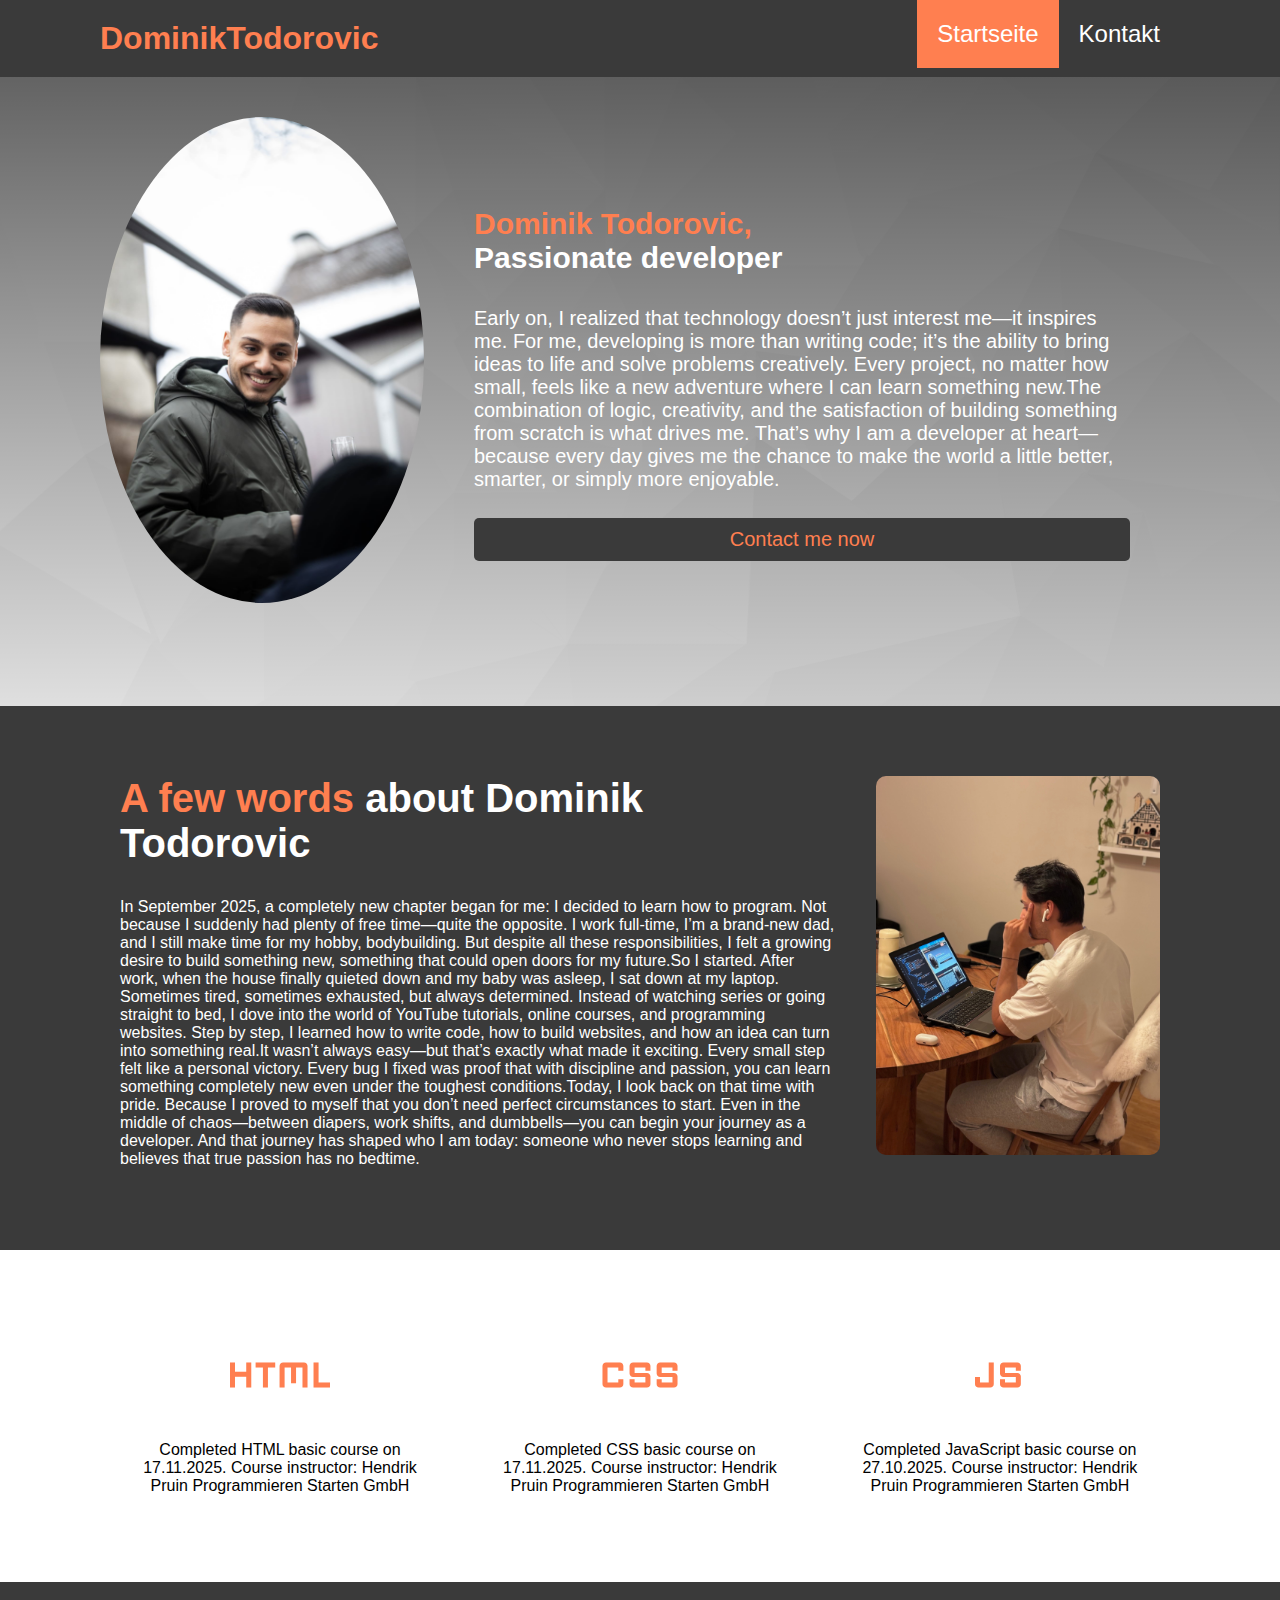
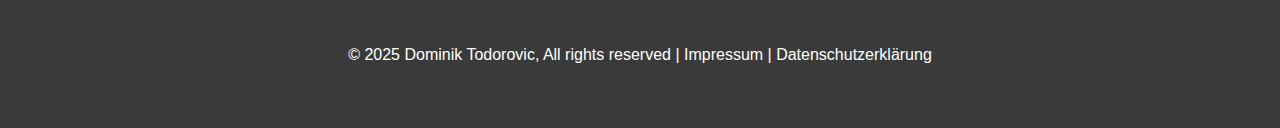
<file: index.html>
<!DOCTYPE html>
<html lang="de">
<head>
    <meta charset="UTF-8">
    <meta http-equiv="X-UA-Compatible" content="IE=edge">
    <meta name="viewport" content="width=device-width, initial-scale=1.0">
    <meta name="description" content="Hier findest du das komplette Dominik Todorovic Protfolie">
    <meta name="keywords" content="Dominik Todorovic Portfolio">
    <title>Dominik Todorovic Portfolio Website</title>
    <link rel="stylesheet" href="https://fonts.googleapis.com/css2?family=Material+Symbols+Outlined:opsz,wght,FILL,GRAD@24,400,0,0&icon_names=htmlc" />
    <link rel="stylesheet" href="css/style.css">
</head>
<body>
    <header>
        <nav id="main-nav">
            <div class="standard-container">
                <h1>DominikTodorovic</h1>
                <ul>
                    <li><a class="active-page" href="/index.html">Startseite</a></li>
                    <li><a href="/contact.html">Kontakt</a></li>
                </ul>
            </div>
        </nav>
        <div id="welcome">
            <div class="standard-container">
                <div class="welcome-img">
                    <img src="/img/Foto_Dominik_03.JPG" alt="Domink Todorovic Profilbild">
                </div>
                <div class="welcome-content">
                    <h2><span class="text-highlighted">Dominik Todorovic,</span><br>Passionate developer</h2>
                    <p>Early on, I realized that technology doesn’t just interest me—it inspires me. For me, developing is more than writing code; it’s the ability to bring ideas to life and solve problems creatively. Every project, no matter how small, feels like a new adventure where I can learn something new.The combination of logic, creativity, and the satisfaction of building something from scratch is what drives me. That’s why I am a developer at heart—because every day gives me the chance to make the world a little better, smarter, or simply more enjoyable.</p>
                    <a class="btn" href="/contact.html">Contact me now</a>
                </div>
            </div>
        </div>
    </header>

    <section id="about">
        <div class="standard-container">
            <div class="about-content">
                <h2><span class="text-highlighted">A few words </span>about Dominik Todorovic</h2>
                <p>In September 2025, a completely new chapter began for me: I decided to learn how to program. Not because I suddenly had plenty of free time—quite the opposite. I work full-time, I’m a brand-new dad, and I still make time for my hobby, bodybuilding. But despite all these responsibilities, I felt a growing desire to build something new, something that could open doors for my future.So I started. After work, when the house finally quieted down and my baby was asleep, I sat down at my laptop. Sometimes tired, sometimes exhausted, but always determined. Instead of watching series or going straight to bed, I dove into the world of YouTube tutorials, online courses, and programming websites. Step by step, I learned how to write code, how to build websites, and how an idea can turn into something real.It wasn’t always easy—but that’s exactly what made it exciting. Every small step felt like a personal victory. Every bug I fixed was proof that with discipline and passion, you can learn something completely new even under the toughest conditions.Today, I look back on that time with pride. Because I proved to myself that you don’t need perfect circumstances to start. Even in the middle of chaos—between diapers, work shifts, and dumbbells—you can begin your journey as a developer. And that journey has shaped who I am today: someone who never stops learning and believes that true passion has no bedtime.</p>
            </div>
            <div class=" about-img">
                <img src="/img/Foto_Dominik_02.jpg" alt="Dominik Todorovic about">
            </div>
        </div>
    </section>

    <section id="skills">
               <div class="standard-container">
            <div class="skill">
                <span class="material-symbols-outlined">html</span>
                <p>Completed HTML basic course on 17.11.2025. Course instructor: Hendrik Pruin Programmieren Starten GmbH</p>
            </div>
            <div class="skill">
                <span class="material-symbols-outlined">css</span>
                <p>Completed CSS basic course on 17.11.2025. Course instructor: Hendrik Pruin Programmieren Starten GmbH</p>
            </div>
            <div class="skill">
                <span class="material-symbols-outlined">javascript</span>
                <p>Completed JavaScript basic course on 27.10.2025. Course instructor: Hendrik Pruin Programmieren Starten GmbH</p>
            </div>
    </section>
    
    <footer id="main-footer">
        <div class="standard-container">
            <p>&copy; 2025 Dominik Todorovic, All rights reserved | <a href="/impressum.html">Impressum</a> | <a href="/datenschutz.html">Datenschutzerklärung</a></p>


        </div>
    </footer>
        </div>

    
</body>
</html>
</file>
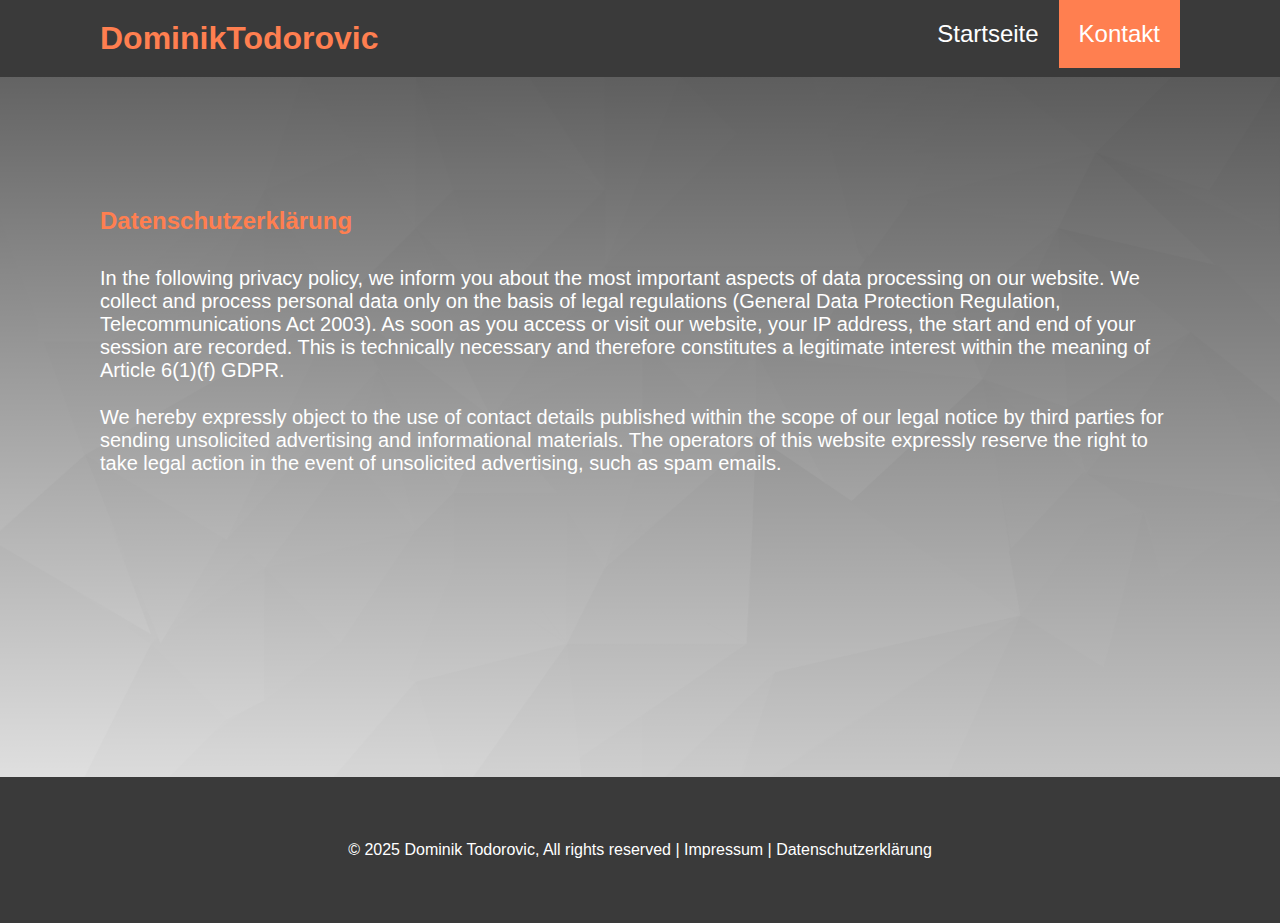
<file: datenschutz.html>
<!DOCTYPE html>
<html lang="de">
<head>
    <meta charset="UTF-8">
    <meta http-equiv="X-UA-Compatible" content="IE=edge">
    <meta name="viewport" content="width=device-width, initial-scale=1.0">
    <meta name="description" content="Nehme noch heute mit Dominik Todorovic Kontakt auf">
    <meta name="keywords" content="Dominik Todorovic Kontakt">
    <title>Dominik Todorovic Kontakt</title>
    <link rel="stylesheet" href="css/style.css">
</head>
<body>
    <header>
        <nav id="main-nav">
            <div class="standard-container">
                <h1>DominikTodorovic</h1>
                <ul>
                    <li><a href="..index.html">Startseite</a></li>
                    <li><a class="active-page" href="contact.html">Kontakt</a></li>
                </ul>
            </div>
        </nav>
        <div id="datenschutz-heading">
            <div class="standard-container">
            <div class="datenschutz-content">
                <h2><span class="text-highlighted">Datenschutzerklärung</span></h2>
                <p>In the following privacy policy, we inform you about the most important aspects of data processing on our website. We collect and process personal data only on the basis of legal regulations (General Data Protection Regulation, Telecommunications Act 2003). As soon as you access or visit our website, your IP address, the start and end of your session are recorded. This is technically necessary and therefore constitutes a legitimate interest within the meaning of Article 6(1)(f) GDPR.</p>
                <p>We hereby expressly object to the use of contact details published within the scope of our legal notice by third parties for sending unsolicited advertising and informational materials. The operators of this website expressly reserve the right to take legal action in the event of unsolicited advertising, such as spam emails.</p>
            </div>
            </div>
        </div>
    </header>
    
    </section>
    <footer id="main-footer">
        <div class="standard-container">
            <p>&copy; 2025 Dominik Todorovic, All rights reserved | <a href="impressum.html">Impressum</a> | <a href="datenschutz.html">Datenschutzerklärung</a></p>
        </div>
    </footer>
        </div>

    
</body>
</html>
</file>
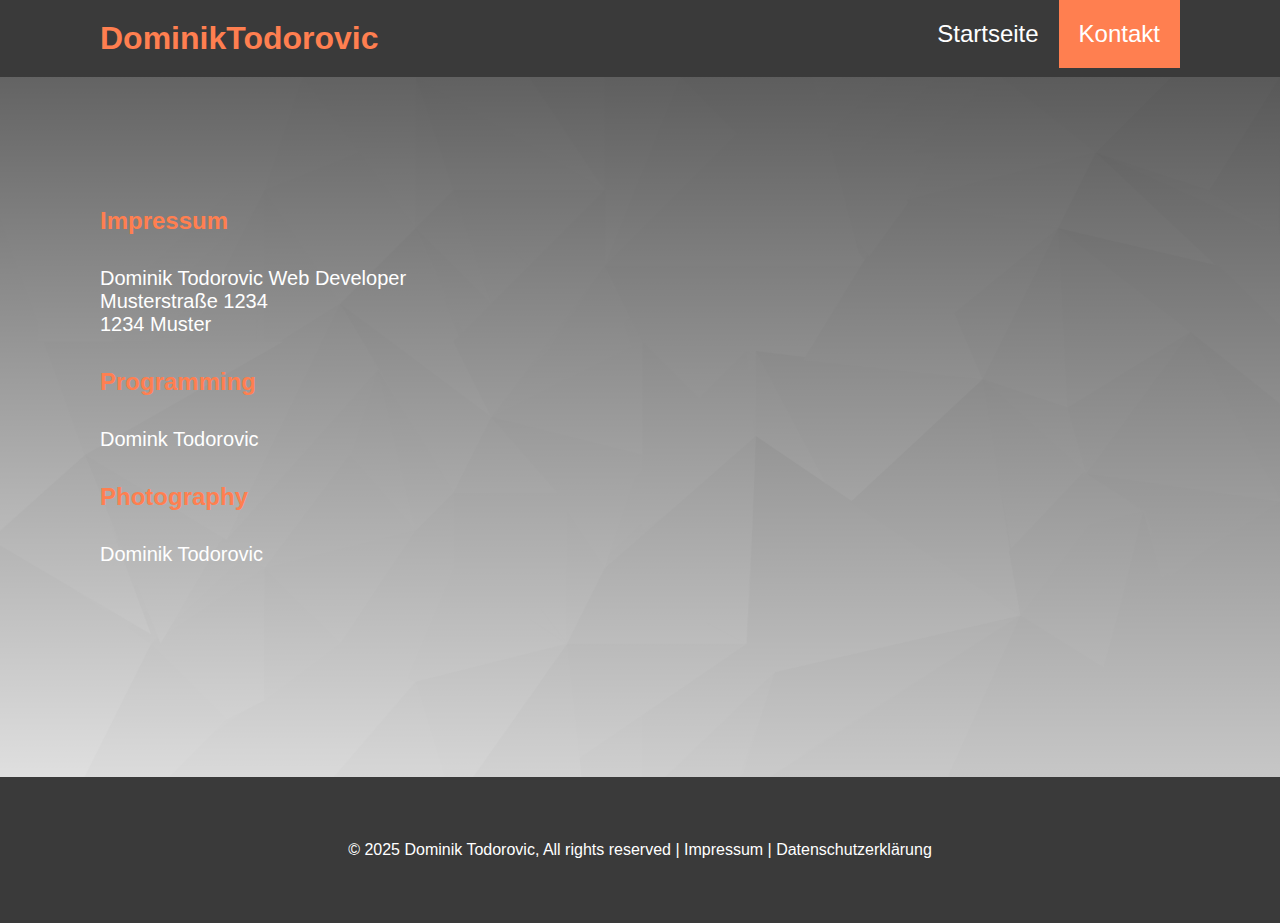
<file: impressum.html>
<!DOCTYPE html>
<html lang="de">
<head>
    <meta charset="UTF-8">
    <meta http-equiv="X-UA-Compatible" content="IE=edge">
    <meta name="viewport" content="width=device-width, initial-scale=1.0">
    <meta name="description" content="Nehme noch heute mit Dominik Todorovic Kontakt auf">
    <meta name="keywords" content="Dominik Todorovic Kontakt">
    <title>Dominik Todorovic Kontakt</title>
    <link rel="stylesheet" href="/css/style.css">
</head>
<body>
    <header>
        <nav id="main-nav">
            <div class="standard-container">
                <h1>DominikTodorovic</h1>
                <ul>
                    <li><a href="/index.html">Startseite</a></li>
                    <li><a class="active-page" href="/contact.html">Kontakt</a></li>
                </ul>
            </div>
        </nav>
        <div id="impressum-heading">
            <div class="standard-container">
            <div class="impressum-content">
                <h2><span class="text-highlighted">Impressum</span></h2>
                <p>Dominik Todorovic Web Developer<br>Musterstraße 1234 <br>1234 Muster</p>
                <h2><span class="text-highlighted">Programming</span></h2>
                <p>Domink Todorovic</p>
                <h2><span class="text-highlighted">Photography</span></h2>
                <p>Dominik Todorovic</p>
            </div>
            </div>
        </div>
    </header>
    
    </section>
    <footer id="main-footer">
        <div class="standard-container">
            <p>&copy; 2025 Dominik Todorovic, All rights reserved | <a href="/impressum.html">Impressum</a> | <a href="/datenschutz.html">Datenschutzerklärung</a></p>
        </div>
    </footer>
        </div>

    
</body>
</html>
</file>
<file: css/style.css>
* {
    font-family: Arial, Helvetica, sans-serif;
    box-sizing: border-box;
    padding: 0px;
    margin: 0px; 
}

h1, h2, h3, h4, h5, h6 {
    padding-bottom: 20px; 


}

a {
    color: #3A3A3A; 
    text-decoration: none; 
}

p {
    padding-top: 12px; 
    padding-bottom: 12px; 
}


/* ------ Hilfsklassen ------*/

.standard-container {
    max-width: 1080px;
    margin: 0 auto;
}

.text-highlighted {
    color: coral; 
}

.btn {
    display: block;
    font-size: 20px;
    background-color: #3A3A3A;
    color: coral; 
    padding: 10px 15px; 
    text-align: center; 
    border-radius: 5px; 
    margin: 15px 0px; 
}

.btn:hover {
    background-color: coral;
    color: white;
}

/* ------ Navigationsleiste ------*/

#main-nav {
    background-color: #3A3A3A;
}

#main-nav:after {
    content: "";
    display: block; 
    clear: both; 
}

#main-nav h1 {
    float: left; 
    color: coral;
    padding-top: 20px; 
}

#main-nav a{
    color: white;
}

#main-nav ul {
    float: right;
    list-style: none;
}

#main-nav ul li {
    float: left; 
}

#main-nav ul li a {
    display: block;
    font-size: 24px;
    padding: 20px; 
    text-align: center;

}

#main-nav ul li a.active-page {
    background-color: coral;
    columns: white;
}

#main-nav ul li a:hover {
    background-color: coral;
    columns: white;
}

/* ------ Willkommens Sektion ------*/

#welcome {
    background-image: linear-gradient(rgba(0,0,0, 0.6), rgba(0,0,0, 0.06)), url(../img/Banner_Light.jpg);
    background-repeat: no-repeat; 
    background-size: cover; 
    min-height: 500px;
}

#welcome:after {
    content:"";
    display: block; 
    clear: both; 
}

#welcome .welcome-content {
    float: right;
    width: 70%;
    color: white;
    padding: 130px 50px ;
}

#welcome .welcome-img {
    float: left;
    width: 30%; 
    padding-top: 40px; 
}

#welcome .welcome-img img {
  width: 100%; 
   border-radius: 50%; 
}
  

#welcome .welcome-content {
    font-size: 20px;
}

/* ------ About Sektion ------*/

#about {
    background-color: #3A3A3A;
    padding-top: 50px; 
    padding-bottom: 50px; 
}

#about:after {
    content:"";
    display: block; 
    clear: both; 
}

#about .about-content {
    float: left;
    width: 70%; 
    color: white; 
    padding: 20px; 
}

#about .about-img {
    float: left; 
    width: 30%;
    padding: 20px; 

}

#about .about-img img {
    width: 100%;
    border-radius: 10px; 
}

#about .about-content h2 {
    font-size: 40px; 
}

/* ------ Skill Sektion ------*/

#skills {
    padding-top: 40px; 
    padding-bottom: 40px; 
}

#skills:after {
    content:"";
    display: block; 
    clear: both;  
}

#skills .skill {
    float: left;
    width: 33.33%;
    text-align: center;
    padding: 35px;
}

#skills .material-symbols-outlined {
    font-size: 100px; 
    color: coral; 
}

/* ------ Contact Heading Sektion ------*/

#contact-heading {
    background-image: linear-gradient(rgba(0,0,0, 0.6), rgba(0,0,0, 0.06)), url(../img/Banner_Light.jpg);
    background-repeat: no-repeat; 
    background-size: cover; 
    min-height: 500px;
}

#contact-heading .heading-content {
    color: white;
    padding: 130px 0px; 
}

#contact-heading .heading-content h2 {
    font-size: 40px; 
}

#contact-heading .heading-content p {
    font-size: 20px; 
}

/* ------ Contact Options Sektion ------*/

#contact-options {
    margin-top: -150px; 
    padding-bottom: 100px; 
}


#contact-options:after {
    content:"";
    display: block;
    clear: both;
}

#contact-options .contact-option {
    float: left; 
    width: 48%; 
    margin: 1%; 
    text-align: center; 
    padding: 35px; 
    background-color: #3A3A3A;
    min-height: 300px; 
    border-radius: 10px; 

}

#contact-options .contact-option h3 {
    font-size: 25px; 
    color: coral; 
    padding-top: 15px; 
}

#contact-options .contact-option p {
    color: white;
    line-height: 1.7em;
}

#contact-options .material-symbols-outlined {
    font-size: 50px; 
    color: white; 
}

/* ------ Datenschutz ------*/

#datenschutz-heading {
    background-image: linear-gradient(rgba(0,0,0, 0.6), rgba(0,0,0, 0.06)), url(../img/Banner_Light.jpg);
    background-repeat: no-repeat; 
    background-size: cover; 
    min-height: 700px;
}

#datenschutz-heading .datenschutz-content {
    color: white;
    padding: 130px 0px; 
}

#datenschutz-heading .datenschutz-content p {
    font-size: 20px; 
}

/* ------ Impressum ------*/

#impressum-heading {
    background-image: linear-gradient(rgba(0,0,0, 0.6), rgba(0,0,0, 0.06)), url(../img/Banner_Light.jpg);
    background-repeat: no-repeat; 
    background-size: cover; 
    min-height: 700px;
}

#impressum-heading .impressum-content {
    color: white;
    padding: 130px 0px; 
}

#impressum-heading .impressum-content p {
    font-size: 20px; 
    margin-bottom: 20px; 
}

/*------ Footer ------*/

#main-footer {
    background-color: #3A3A3A;
    min-height: 120px;
    padding: 52px; 
}

#main-footer p {
    text-align: center; 
    color: white; 
}

#main-footer p a {
    color: white; 
}
</file>
